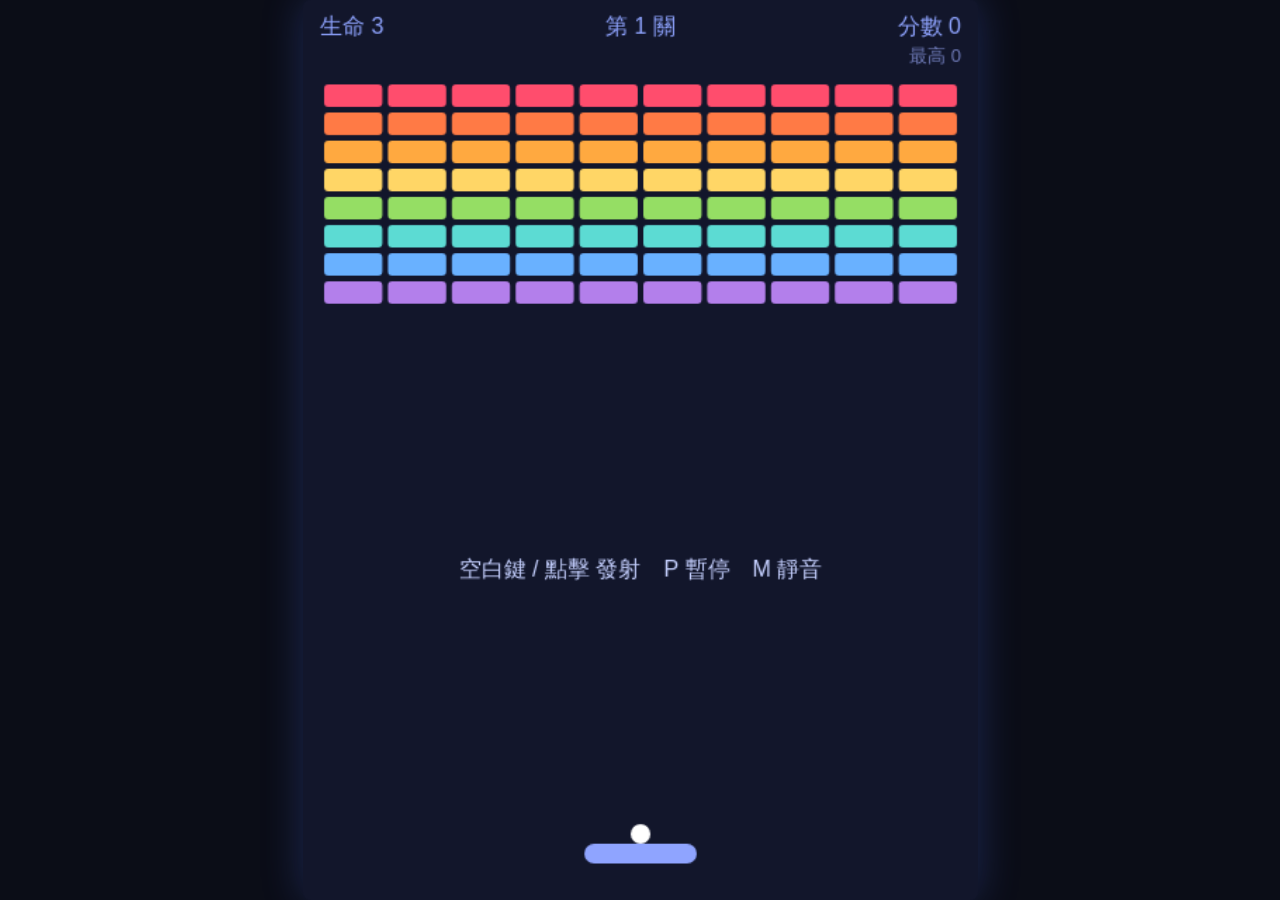
<file: index.html>
<!DOCTYPE html>
<html lang="zh-Hant">
<head>
  <meta charset="UTF-8">
  <meta name="viewport" content="width=device-width, initial-scale=1">
  <meta http-equiv="refresh" content="0; url=breakout/index.html">
  <title>打磚塊</title>
</head>
<body>
  <p>正在前往遊戲… 若沒有自動跳轉，請按 <a href="breakout/index.html">這裡</a>。</p>
</body>
</html>
</file>
<file: breakout/style.css>
* { box-sizing: border-box; margin: 0; padding: 0; }

html, body {
  height: 100%;
  height: 100dvh; /* 手機網址列伸縮時也貼合可視高度 */
  user-select: none;
  -webkit-user-select: none;
  -webkit-tap-highlight-color: transparent;
  background: #0b0d17;
  overflow: hidden;
  touch-action: none;
}

#wrap {
  width: 100%;
  height: 100%;
  display: flex;
  align-items: center;
  justify-content: center;
}

canvas {
  /* 保持 3:4 比例並縮放至視窗內 */
  height: min(100vh, 100vw * 4 / 3);
  height: min(100dvh, 100vw * 4 / 3);
  aspect-ratio: 3 / 4;
  background: #12162b;
  border-radius: 8px;
  box-shadow: 0 0 40px rgba(80, 120, 255, 0.25);
  display: block;
}
</file>
